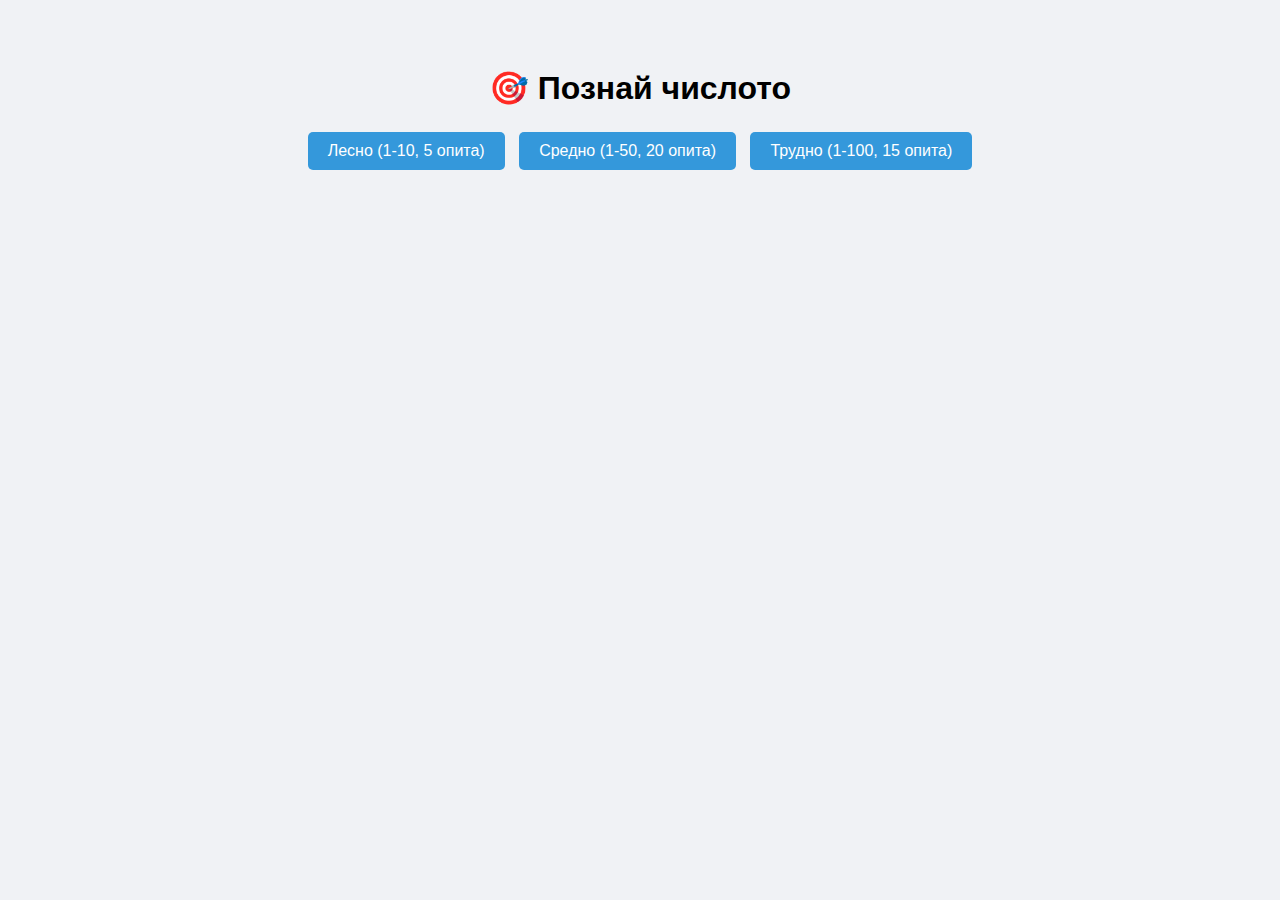
<file: index.html>
<!DOCTYPE html>
<html lang="bg">
  <head>
    <meta charset="UTF-8" />
    <title>Познай числото</title>
    <link rel="stylesheet" href="style.css" />
  </head>
  <body>
    <h1>🎯 Познай числото</h1>

    <div id="difficulty">
      <button
        onclick="window.location.href='easy.html'"
        class="difficulty-btn"
        id="easy-btn"
      >
        Лесно (1-10, 5 опита)
      </button>
      <button
        onclick="window.location.href='medium.html'"
        class="difficulty-btn"
        id="medium-btn"
      >
        Средно (1-50, 20 опита)
      </button>
      <button
        onclick="window.location.href='hard.html'"
        class="difficulty-btn"
        id="hard-btn"
      >
        Трудно (1-100, 15 опита)
      </button>
    </div>

    <script src="script.js"></script>
  </body>
</html>
</file>
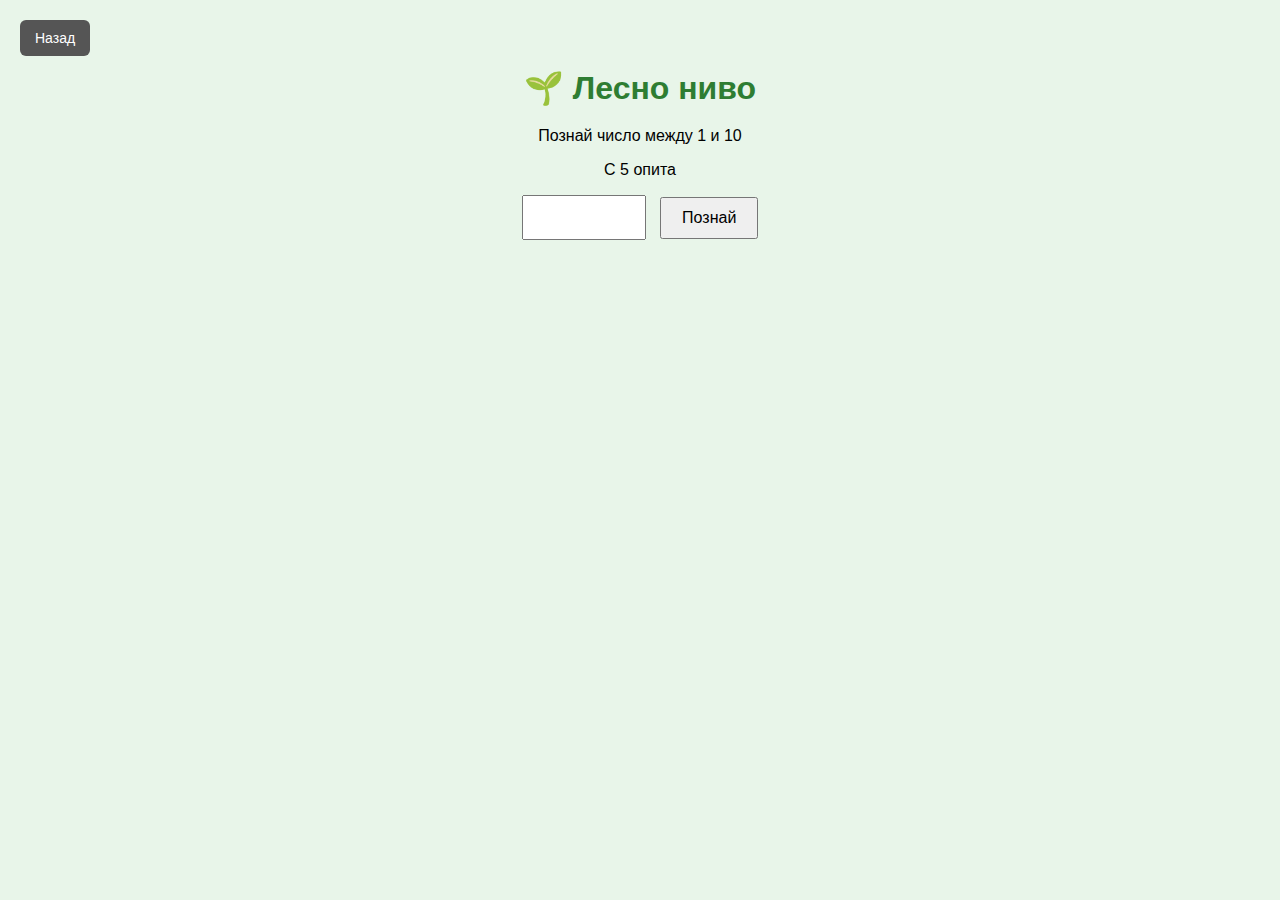
<file: easy.html>
<!DOCTYPE html>
<html lang="bg">
  <head>
    <meta charset="UTF-8" />
    <title>Лесно ниво</title>
    <link rel="stylesheet" href="style.css" />
    <style>
      body {
        background-color: #e8f5e9;
      }
      h1 {
        color: #2e7d32;
      }
      #back-button {
        position: fixed;
        top: 20px;
        left: 20px;
        padding: 10px 15px;
        background-color: #555;
        color: white;
        border: none;
        border-radius: 6px;
        cursor: pointer;
        z-index: 1000;
        font-size: 14px;
      }

      #back-button:hover {
        background-color: #333;
      }
    </style>
  </head>
  <body>
    <h1>🌱 Лесно ниво</h1>
    <p>Познай число между 1 и 10</p>
    <p>С 5 опита</p>

    <input type="number" id="user-input" min="1" />
    <button id="guess-btn">Познай</button>
    <button onclick="window.location.href='index.html'" id="back-button">
      Назад
    </button>

    <p id="message"></p>
    <p id="tries"></p>
    <button id="restart-btn">Рестарт</button>

    <script src="script.js"></script>
  </body>
</html>
</file>
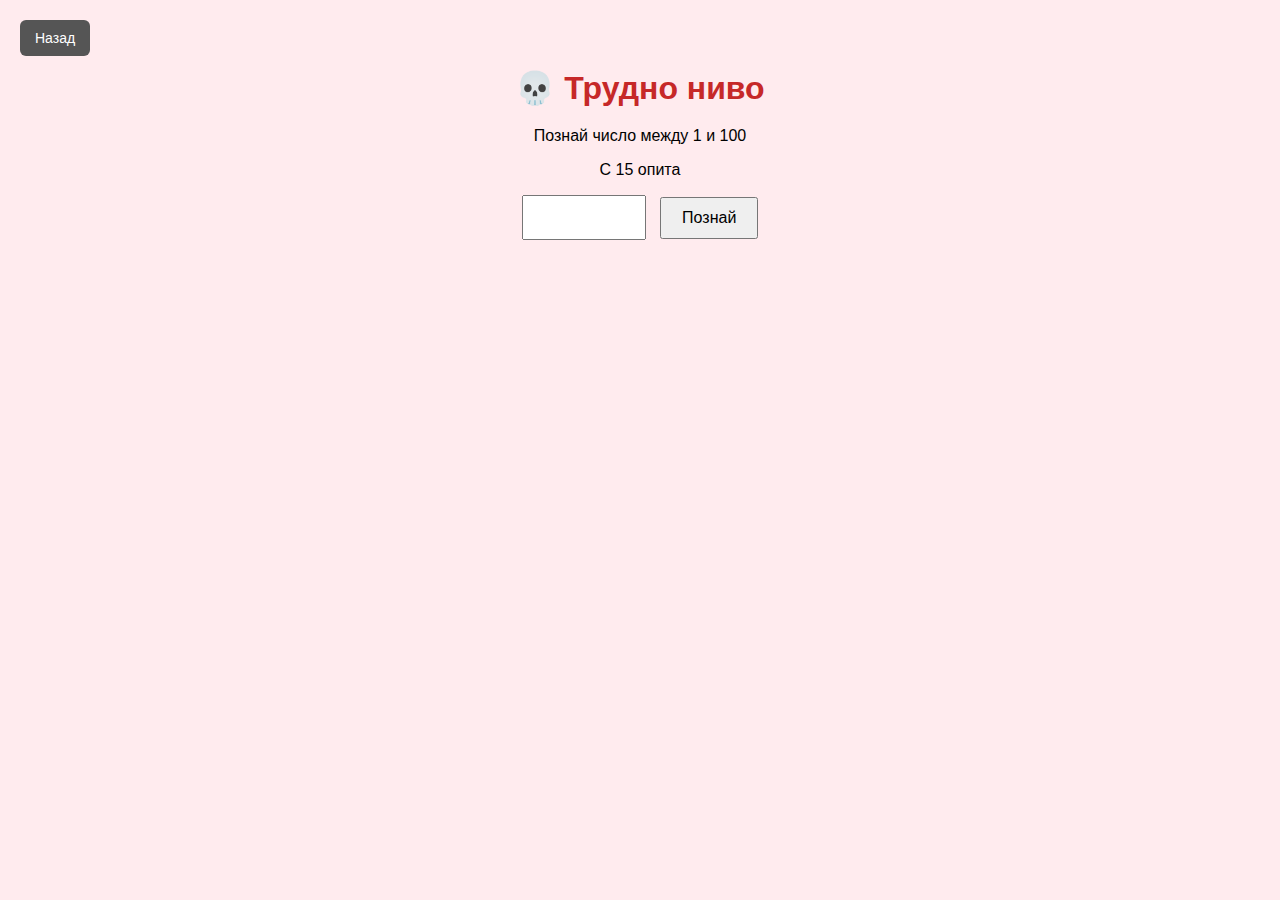
<file: hard.html>
<!DOCTYPE html>
<html lang="bg">
  <head>
    <meta charset="UTF-8" />
    <title>Трудно ниво</title>
    <link rel="stylesheet" href="style.css" />
    <style>
      body {
        background-color: #ffebee;
      }
      h1 {
        color: #c62828;
      }
      #back-button {
        position: fixed;
        top: 20px;
        left: 20px;
        padding: 10px 15px;
        background-color: #555;
        color: white;
        border: none;
        border-radius: 6px;
        cursor: pointer;
        z-index: 1000;
        font-size: 14px;
      }

      #back-button:hover {
        background-color: #333;
      }
    </style>
  </head>
  <body>
    <h1>💀 Трудно ниво</h1>
    <p>Познай число между 1 и 100</p>
    <p>С 15 опита</p>

    <input type="number" id="user-input" />
    <button id="guess-btn">Познай</button>
    <button onclick="window.location.href='index.html'" id="back-button">
      Назад
    </button>

    <p id="message"></p>
    <p id="tries"></p>
    <button id="restart-btn">Рестарт</button>

    <script src="script.js"></script>
  </body>
</html>
</file>
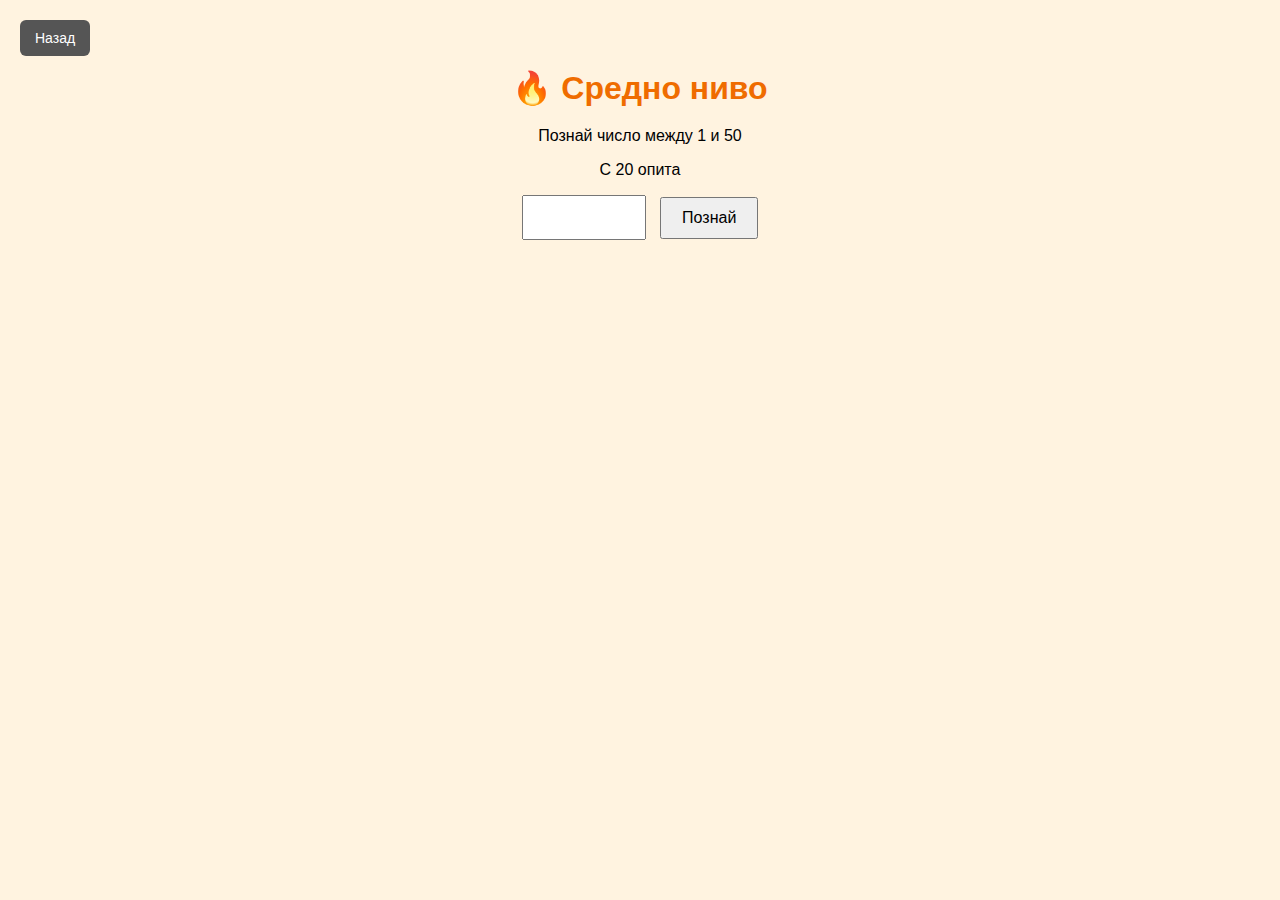
<file: medium.html>
<!DOCTYPE html>
<html lang="bg">
  <head>
    <meta charset="UTF-8" />
    <title>Средно ниво</title>
    <link rel="stylesheet" href="style.css" />
    <style>
      body {
        background-color: #fff3e0;
      }
      h1 {
        color: #ef6c00;
      }
      #back-button {
        position: fixed;
        top: 20px;
        left: 20px;
        padding: 10px 15px;
        background-color: #555;
        color: white;
        border: none;
        border-radius: 6px;
        cursor: pointer;
        z-index: 1000;
        font-size: 14px;
      }

      #back-button:hover {
        background-color: #333;
      }
    </style>
  </head>
  <body>
    <h1>🔥 Средно ниво</h1>
    <p>Познай число между 1 и 50</p>
    <p>С 20 опита</p>

    <input type="number" id="user-input" />
    <button id="guess-btn">Познай</button>
    <button onclick="window.location.href='index.html'" id="back-button">
      Назад
    </button>

    <p id="message"></p>
    <p id="tries"></p>
    <button id="restart-btn">Рестарт</button>

    <script src="script.js"></script>
  </body>
</html>
</file>
<file: style.css>
body {
  font-family: Arial, sans-serif;
  background: #f0f2f5;
  text-align: center;
  padding: 40px;
}

h1 {
  margin-bottom: 20px;
}

.difficulty-btn {
  padding: 10px 20px;
  margin: 5px;
  border: none;
  background-color: #3498db;
  color: white;
  font-size: 16px;
  border-radius: 5px;
  cursor: pointer;
}

.difficulty-btn:hover {
  background-color: #2980b9;
}

#game-area {
  display: none;
  margin-top: 20px;
}

input[type="number"] {
  padding: 10px;
  font-size: 18px;
  width: 100px;
}

button#guess-btn {
  padding: 10px 20px;
  font-size: 16px;
  margin-left: 10px;
  cursor: pointer;
}

#message,
#tries {
  margin-top: 20px;
  font-weight: bold;
}

#restart-btn {
  margin-top: 30px;
  padding: 10px 20px;
  font-size: 16px;
  background-color: #2ecc71;
  border: none;
  color: white;
  border-radius: 5px;
  display: none;
  cursor: pointer;
}
</file>
